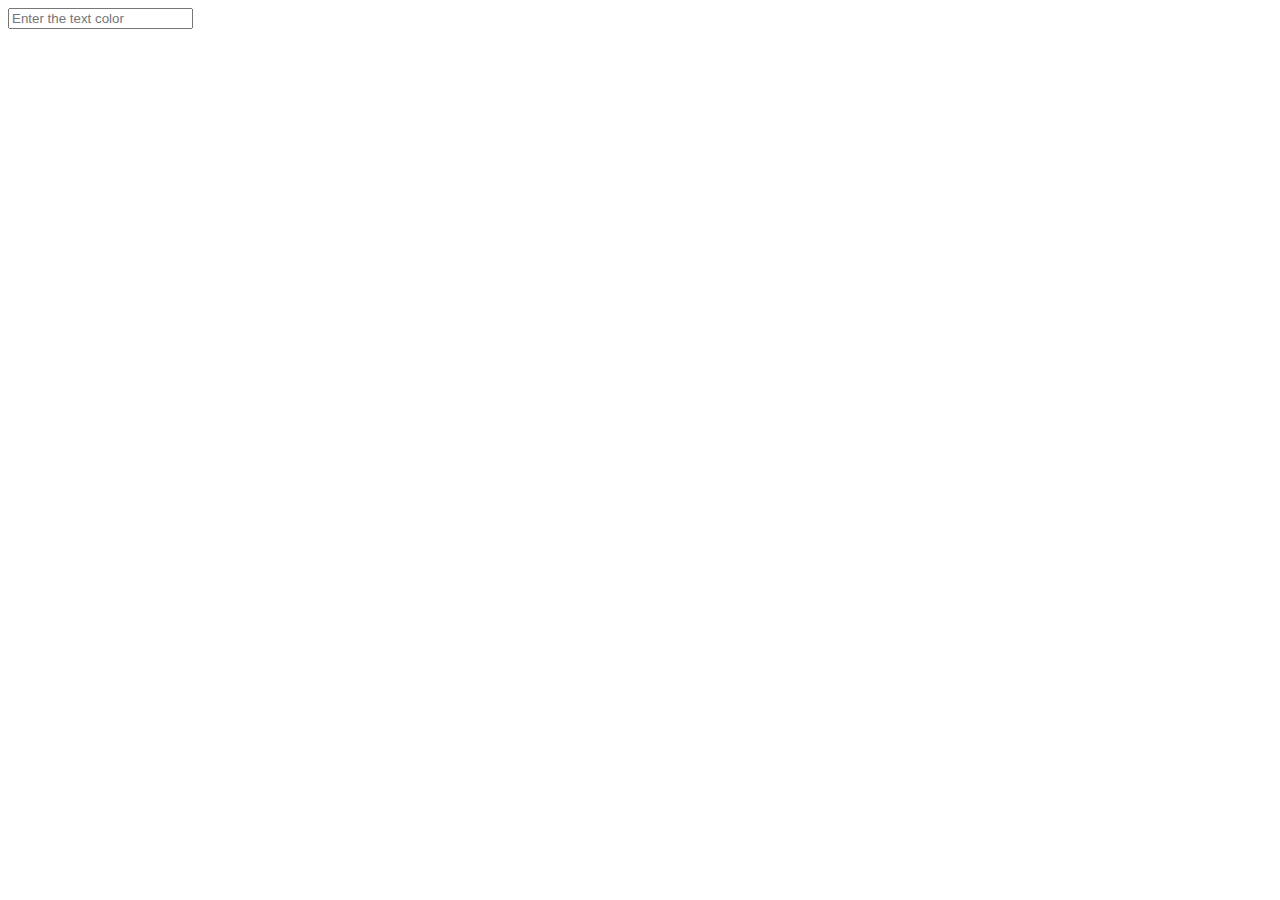
<file: ColorByINPUT/index.html>
<!DOCTYPE html>
<html lang="en">
<head>
    <meta charset="UTF-8">
    <meta name="viewport" content="width=device-width, initial-scale=1.0">
    <title>Document</title>
    <script src="./script.js" defer></script>
</head>
<body>
    <input id="one" type="text" placeholder="Enter the text color" oninput="color()">
</body>
</html>
</file>
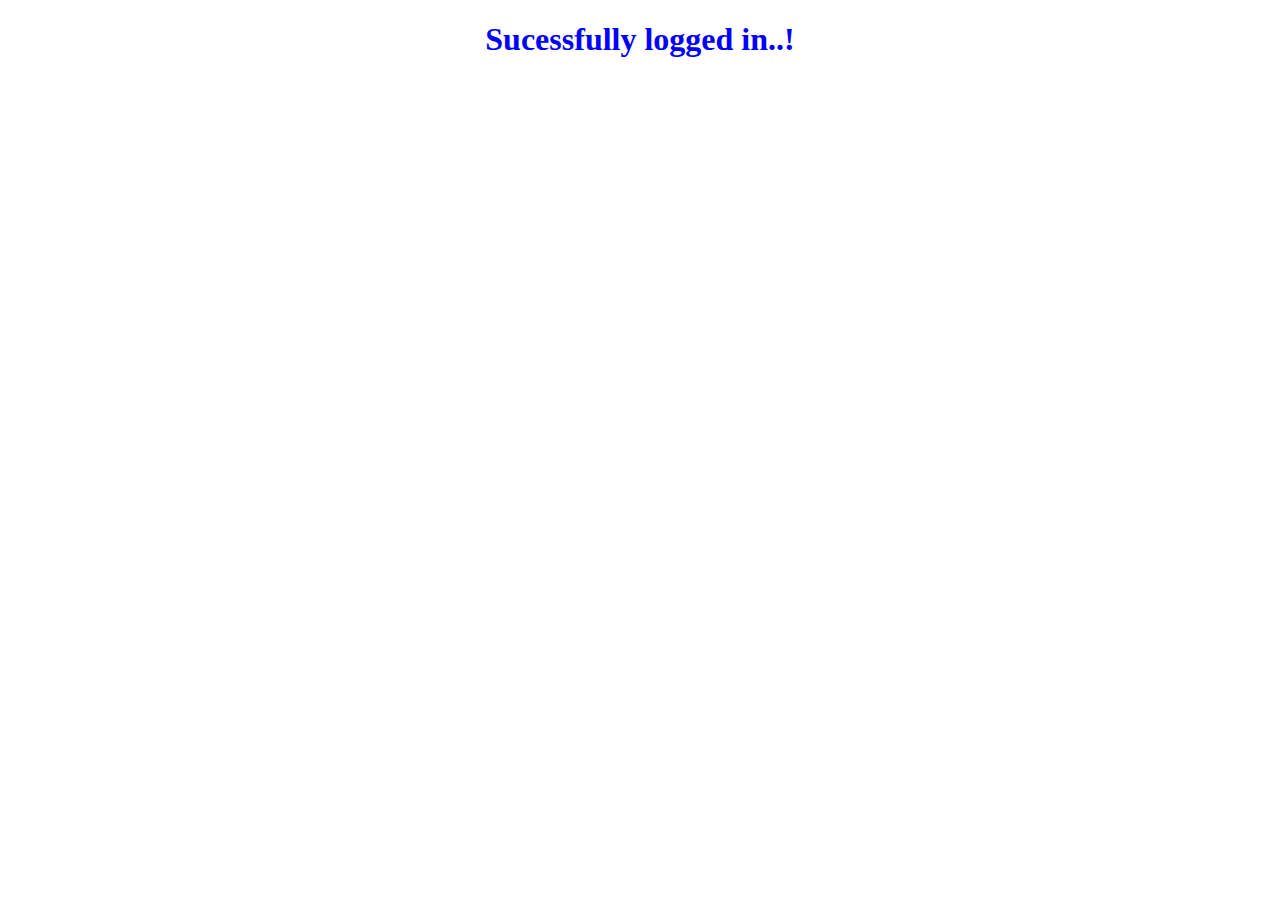
<file: LoginTaskWithLocalStorage/index.html>
<!DOCTYPE html>
<html lang="en">
<head>
    <meta charset="UTF-8">
    <meta name="viewport" content="width=device-width, initial-scale=1.0">
    <title>Document</title>
</head>
<body>
    <center><h1 style="color: blue;"> Sucessfully logged in..!</h1></center>
</body>
</html>
</file>
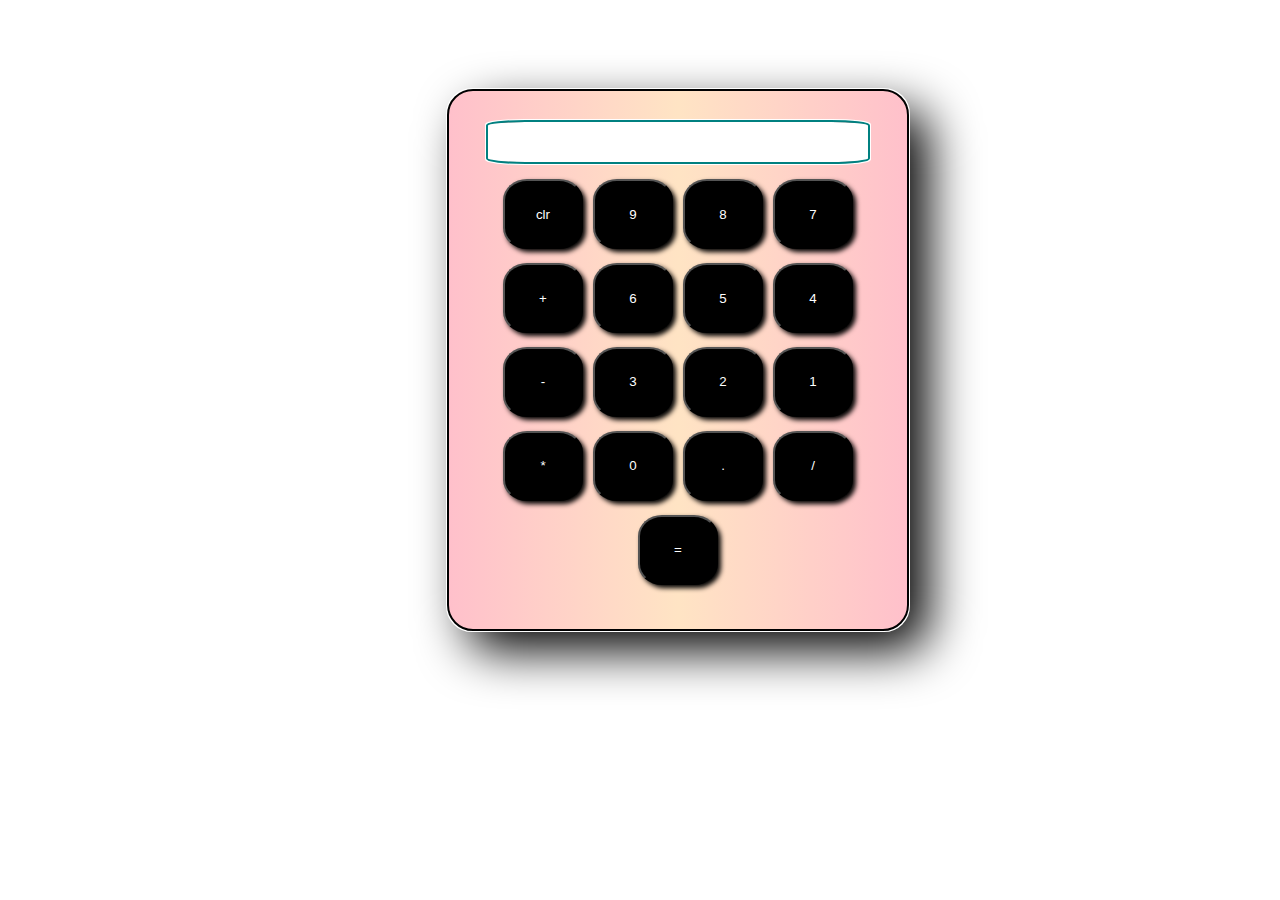
<file: simple_Calaculator/index.html>
<!DOCTYPE html>
<html lang="en">
<head>
    <meta charset="UTF-8">
    <meta name="viewport" content="width=device-width, initial-scale=1.0">
    <title>Document</title>
    <link rel="stylesheet" href="./style.css">
</head>
<body>
    <section id="main">
        <article id="inp">
            <input type="text" id="l1">
        </article>
        <article id="btngrp">
            <button onclick="clear1()">clr</button>
            <button onclick="num(9)">9</button>
            <button onclick="num(8)">8</button>
            <button onclick="num(7)">7</button>
            <button onclick="operate('+')">+</button>
            <button onclick="num(6)">6</button>
            <button onclick="num(5)">5</button>
            <button onclick="num(4)">4</button>
            <button onclick="operate('-')">-</button>
            <button onclick="num(3)">3</button>
            <button onclick="num(2)">2</button>
            <button onclick="num(1)">1</button>
            <button onclick="operate('*')">*</button>
            <button onclick="num(0)">0</button>
            <button onclick="operate('.')">.</button>
            <button onclick="operate('/')">/</button>
        </article>
        <div>
            <button onclick="calc()">=</button>
        </div>
    </section>
    <script src="./script.js"></script>
</body>
</html>
</file>
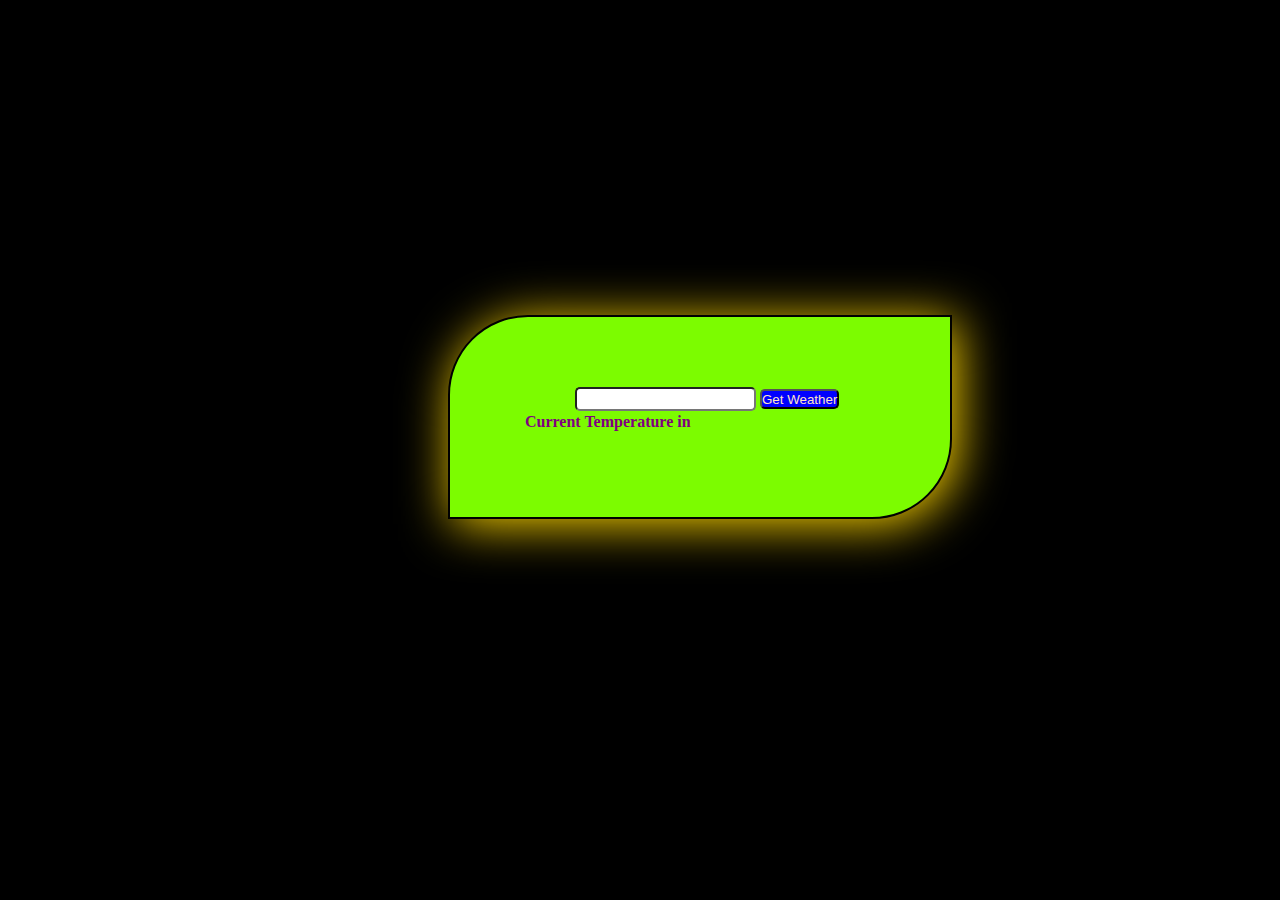
<file: Whether/index.html>
<!DOCTYPE html>
<html lang="en">
<head>
    <meta charset="UTF-8">
    <meta name="viewport" content="width=device-width, initial-scale=1.0">
    <title>Document</title>
    <script src="./script.js" defer></script>
</head>
<body>
    <div>
        <center>
            <form action="" id="form">
                <input id="one" type="Enter your city name">
                <button>Get Weather</button>
               
            </form>
            <h4 id="con">Current Temperature in </h4>
        </center>
    </div>
</body>
<style>
*{
    margin: 0%;
    padding: 0%;
}
body{
    display: flex;
    align-items: center;
    justify-content: center;
    background-color:black;
    color:purple;
    font-weight: bold;
}
button{
    background-color: blue;
    color:bisque;
}
div{
    border: 2px solid black;
    width: 500px;
    height: 200px;
    border-radius: 80px 0px 80px 0px;
    box-shadow: 5px 5px 50px gold;
    background-color:lawngreen;
    position: absolute;
    left: 35%;
    top:35%;
}
form{
    position: absolute;
    top:35%;
    left:25%;
}
h4{
    position: absolute;
    top:48%;
    left:15%;
}
input,button{
    text-align: center;
    border-radius: 5px;
    height: 20px;
}

</style>
</html>
</file>
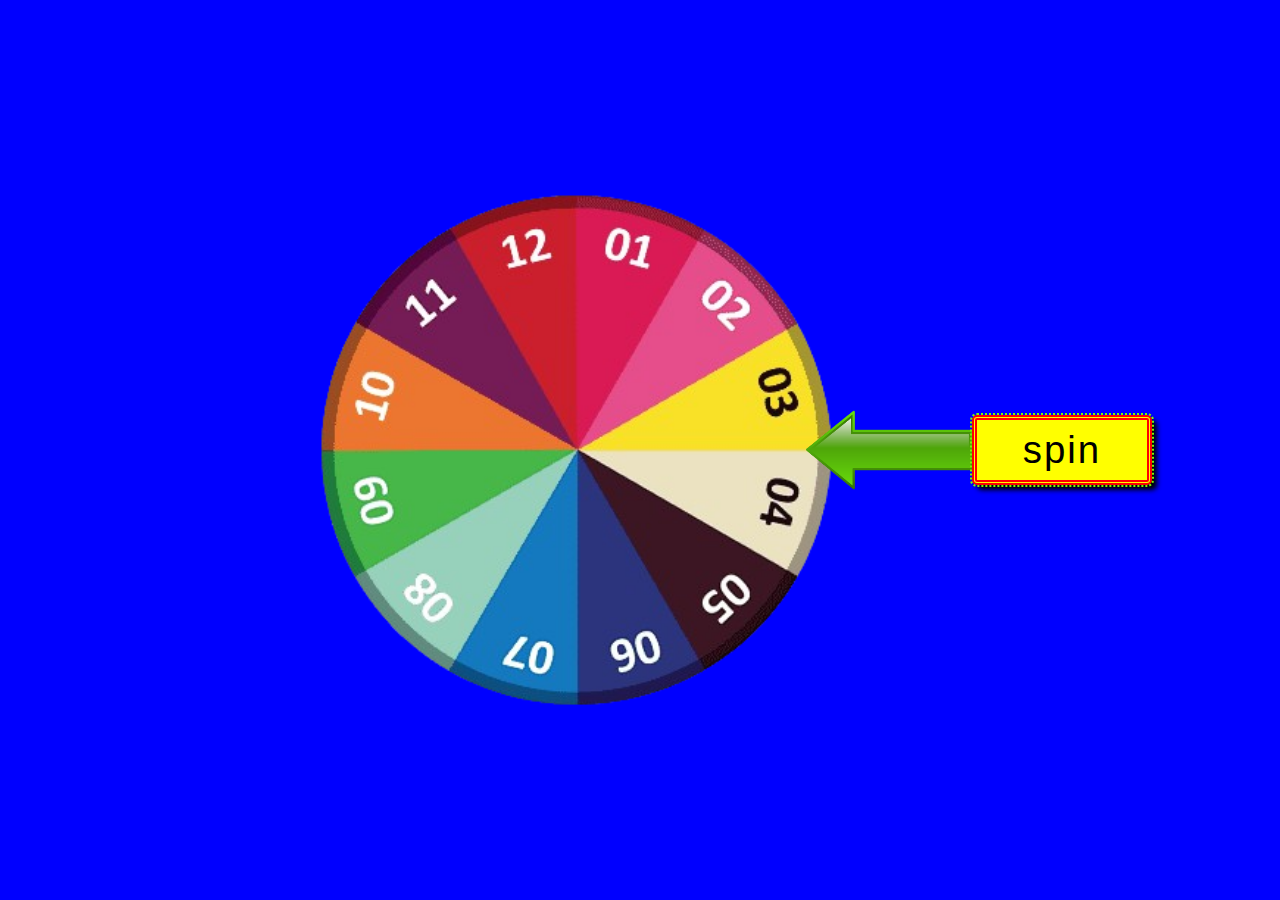
<file: FortuneWheel/Wheel.html>
<!DOCTYPE html>
<html lang="en">
<head>
    <meta charset="UTF-8">
    <meta name="viewport" content="width=device-width, initial-scale=1.0">
    <title>Document</title>
    <script src="./Wheel.js" defer></script>
    <link rel="stylesheet" href="./wheel.css">
</head>
<body>
    <img id="wheel" src="./png-clipart-circle-keejan-music-school-drinking-wheel-spin-and-strip-spin-game-magenta-thumbnail-removebg-preview.png" alt="">
    <img id="arrow" src="./arrow-24817_640.webp" alt="">
    <input type="button" id="button" value="spin" onclick="fun()">
</body>
</html>
</file>
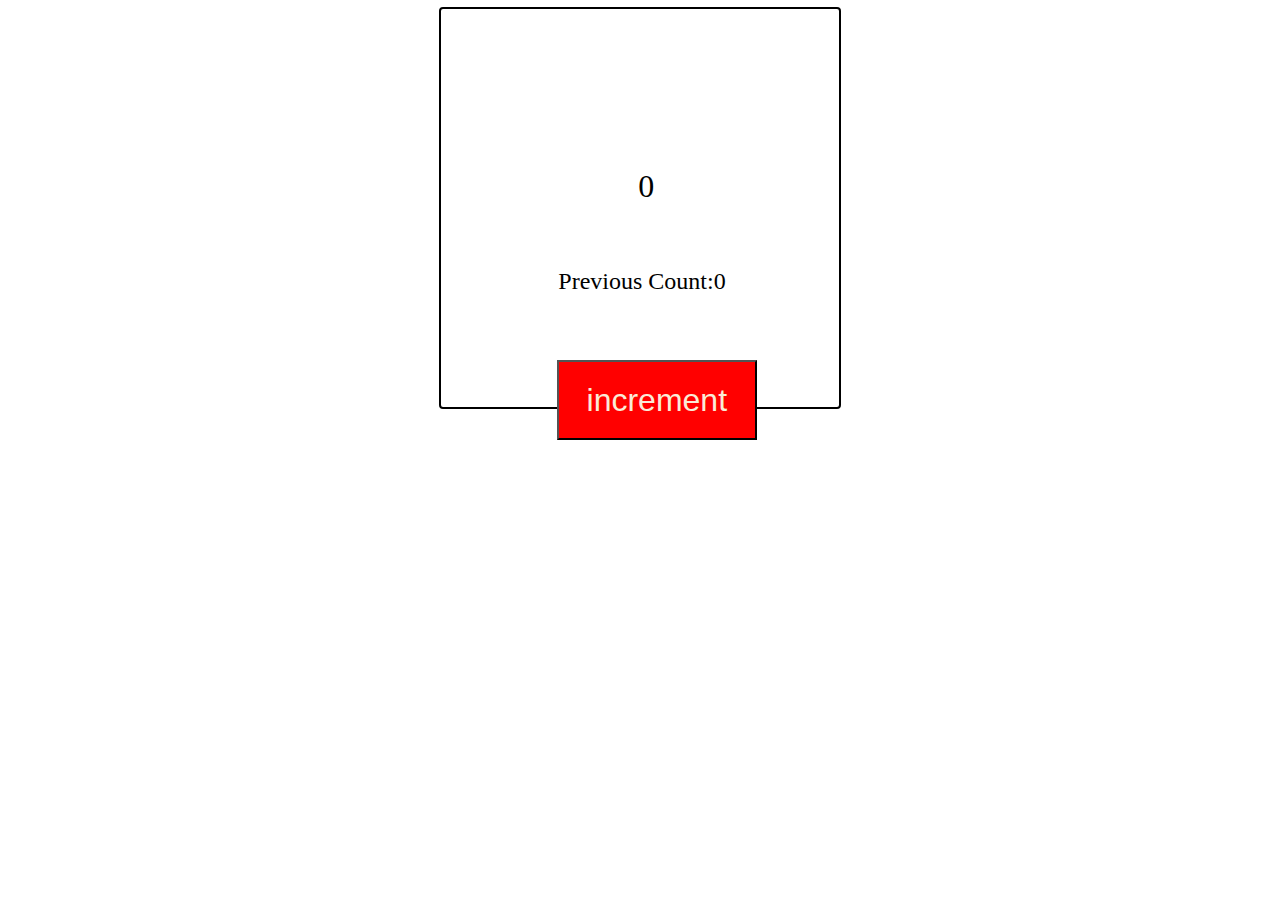
<file: IncrementOperation/INCREMENT.html>
<!DOCTYPE html>
<html lang="en">
<head>
    <meta charset="UTF-8">
    <meta name="viewport" content="width=device-width, initial-scale=1.0">
    <title>Document</title>
    <script src="./INCREMENT.js" defer></script>
    <style>
        div{
            outline:auto;
            height: 400px;
            width: 400px;  
        }
        button{
            position: absolute;
            top: 40%;
            left: 43.5%;
            width: 200px;
            height: 80px;
            background-color: red;
            color: antiquewhite;
            font-size: xx-large;
        }
        #s2{
            position: relative;
            top: 63%;
            right: 2%;
            font-size: x-large;
        }
        #s1{
            position: relative;
            top: 40%;
            left: 23%;
            font-size: xx-large;
        }
    </style>
</head>
<body>
    <center>
        <div>
             <span id="s1">0</span>
            <span id="s2">Previous Count:0</span>
            <button onclick="demo(),desk()">increment</button>
        </div>
    </center>
</body>
</html>
</file>
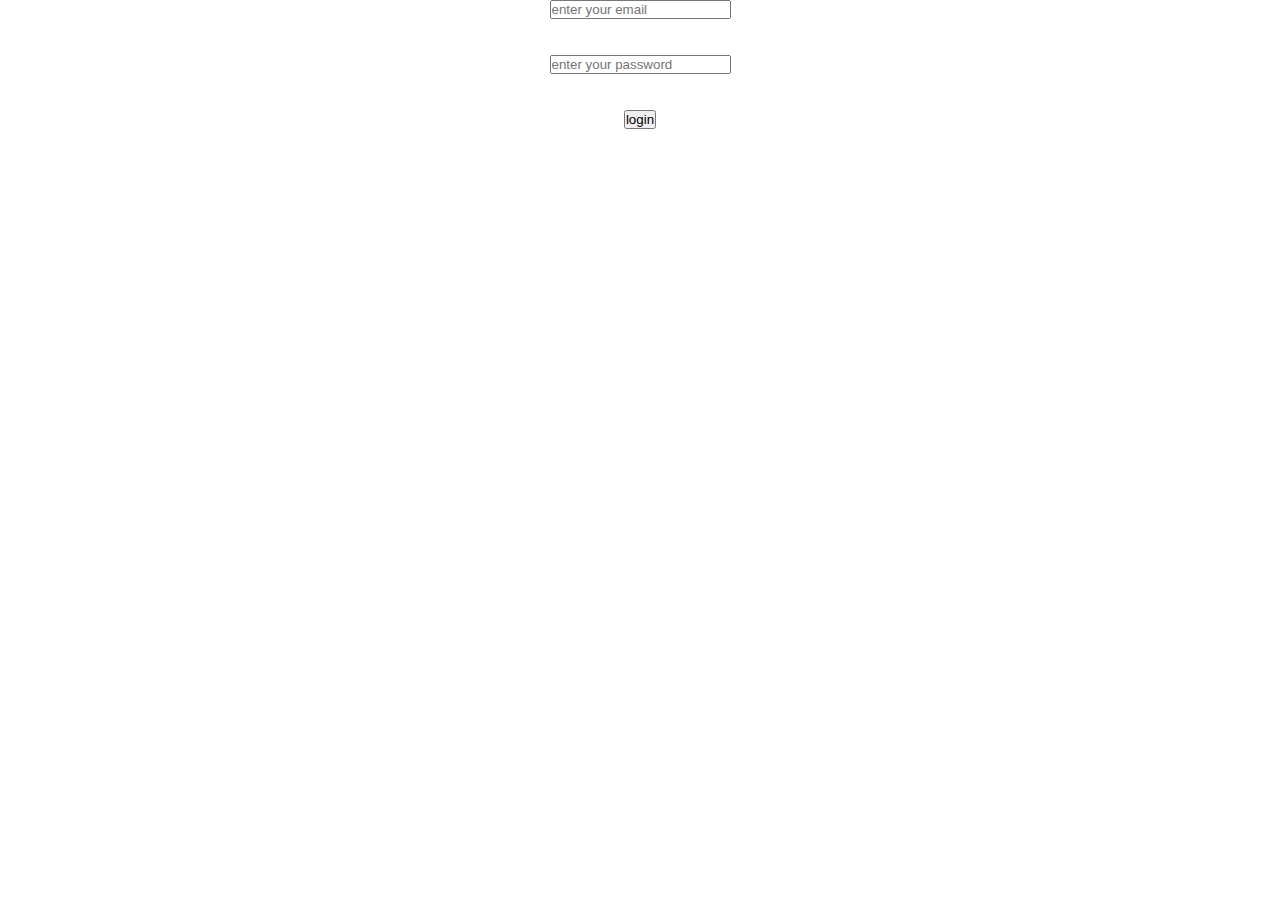
<file: LoginTaskWithLocalStorage/LogIn.html>
<!DOCTYPE html>
<html lang="en">
<head>
    <meta charset="UTF-8">
    <meta name="viewport" content="width=device-width, initial-scale=1.0">
    <title>Document</title>
    <script src="./LogIn.js" defer></script>
    <style>
        *{
            padding: 0%;
            margin: 0%;
        }
        body{
            display: flex;
            align-items: center;
            justify-content: center;
        }  
       h2{
        color: maroon;
        position: absolute;
        top: 40%;
        left: 40%;
        }
    </style>
</head>
<body>
        <form action="" id="form">
            <center>
                <input type="text"placeholder="enter your email" id="l1">
            <br><br><br>
            <input type="password"placeholder="enter your password" id="l2">
            <br><br><br>
            <button>login</button>
            </center>
        </form>
</body>
</html>
</file>
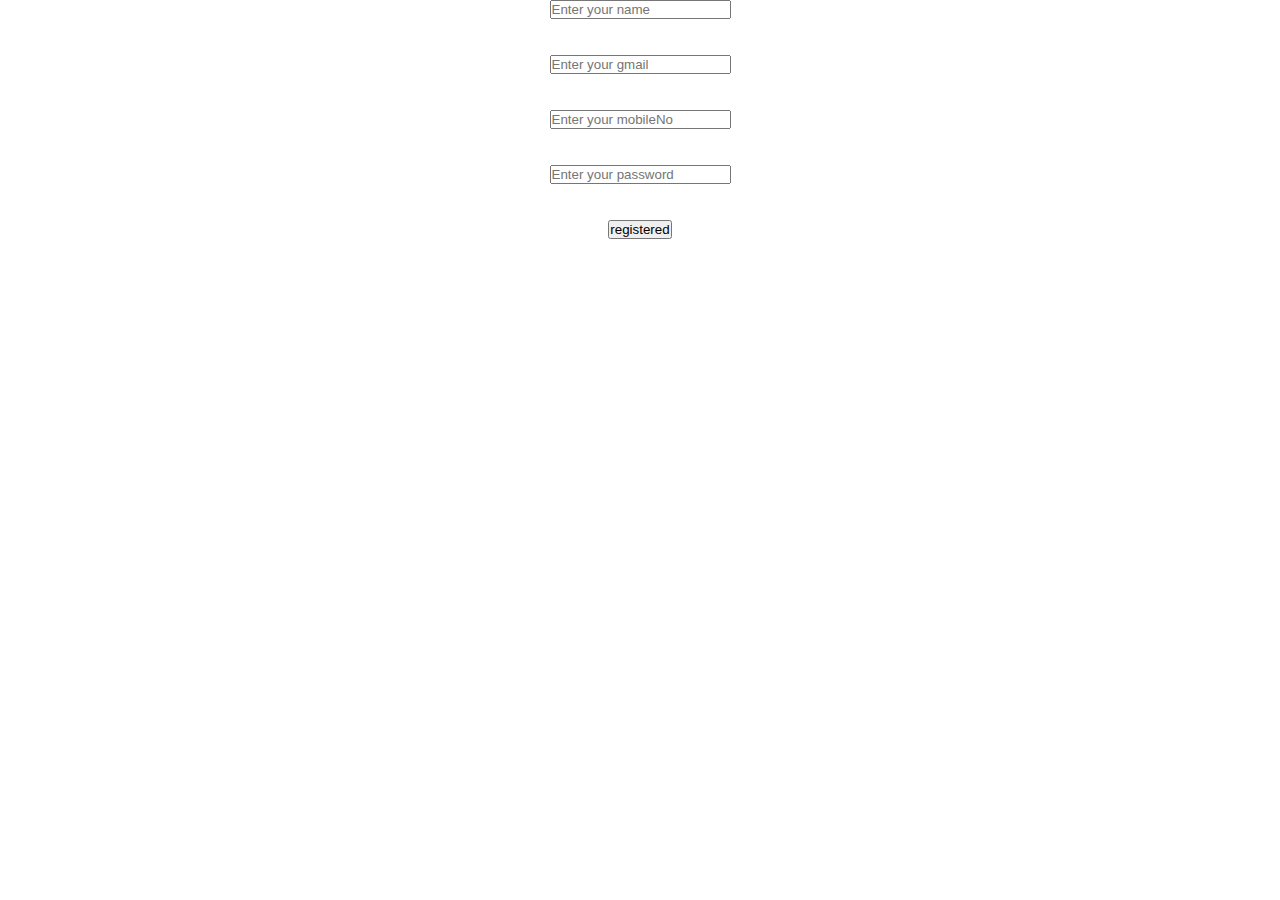
<file: LoginTaskWithLocalStorage/Register.html>
<!DOCTYPE html>
<html lang="en">
<head>
    <meta charset="UTF-8">
    <meta name="viewport" content="width=device-width, initial-scale=1.0">
    <title>Document</title>
    <script src="./Register.js" defer></script>
    <style>
        *{
            padding: 0%;
            margin: 0%;
        }
        body{
            display: flex;
            align-items: center;
            justify-content: center;
        }  
        h2{
        color: maroon;
        position: absolute;
        top: 40%;
        left: 40%;
        }
    </style>
</head>
<body>
    <form action="" id="form">
        <center>
        <input class="in" id="l1" type="text" placeholder="Enter your name">
        <br><br><br>   
        <input class="in" id="l2" type="text" placeholder="Enter your gmail">
        <br><br><br>
        <input class="in" id="l3" type="text" placeholder="Enter your mobileNo">
        <br><br><br>
        <input class="in" id="l4" type="password" placeholder="Enter your password">
        <br><br><br>
        <button id="but">registered</button>
        </center>
    </form>
</body>
</html>
</file>
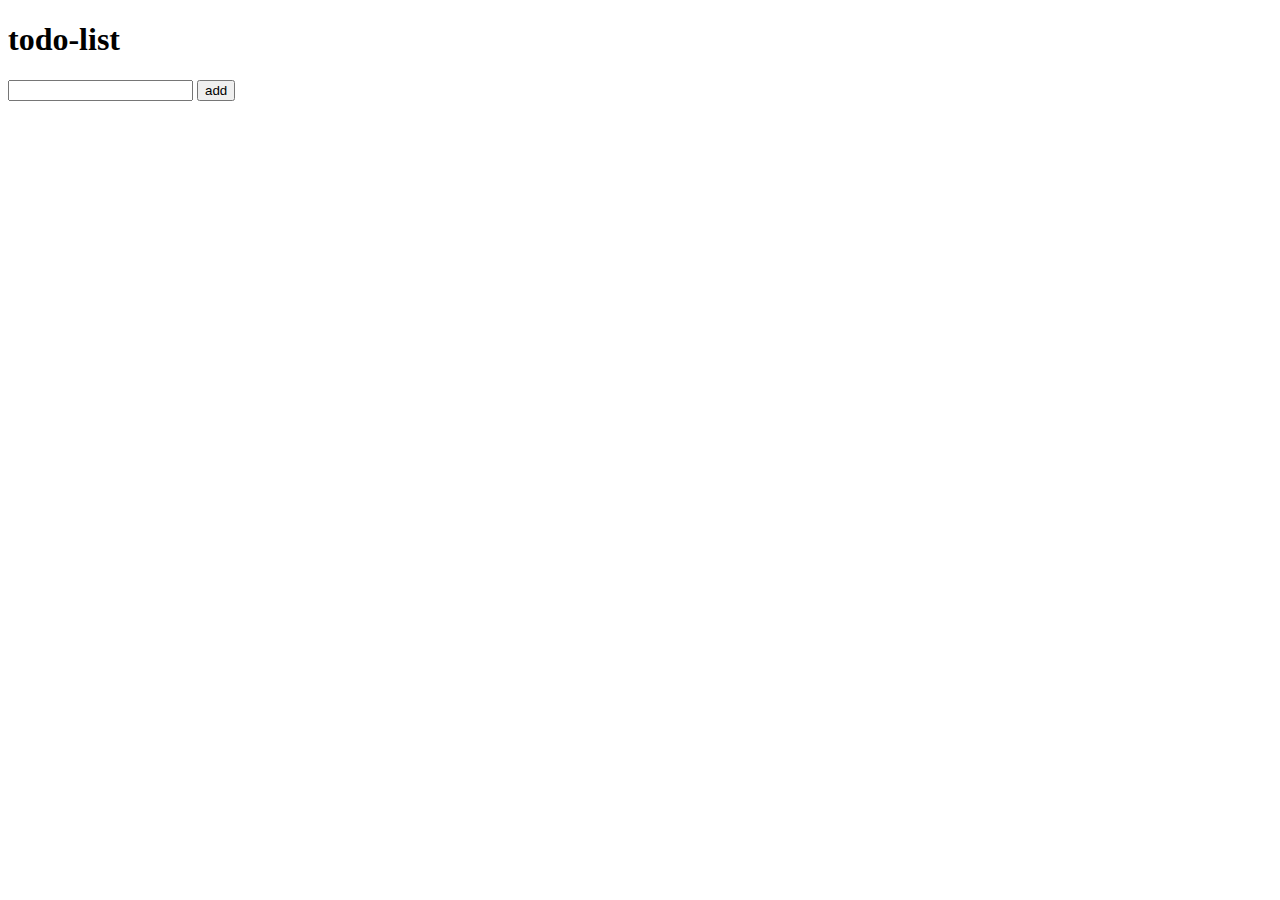
<file: MakeInputAsList/ToDoList.html>
<!DOCTYPE html>
<html lang="en">
<head>
    <meta charset="UTF-8">
    <meta name="viewport" content="width=device-width, initial-scale=1.0">
    <title>Document</title>
    <script src="./ToDoList.js" defer></script>
</head>
<body>
    <h1>todo-list</h1>
    <input id="text" type="text" >
    <button onclick="active()">add</button>
    <ul id="order"></ul>
</body>
</html>
</file>
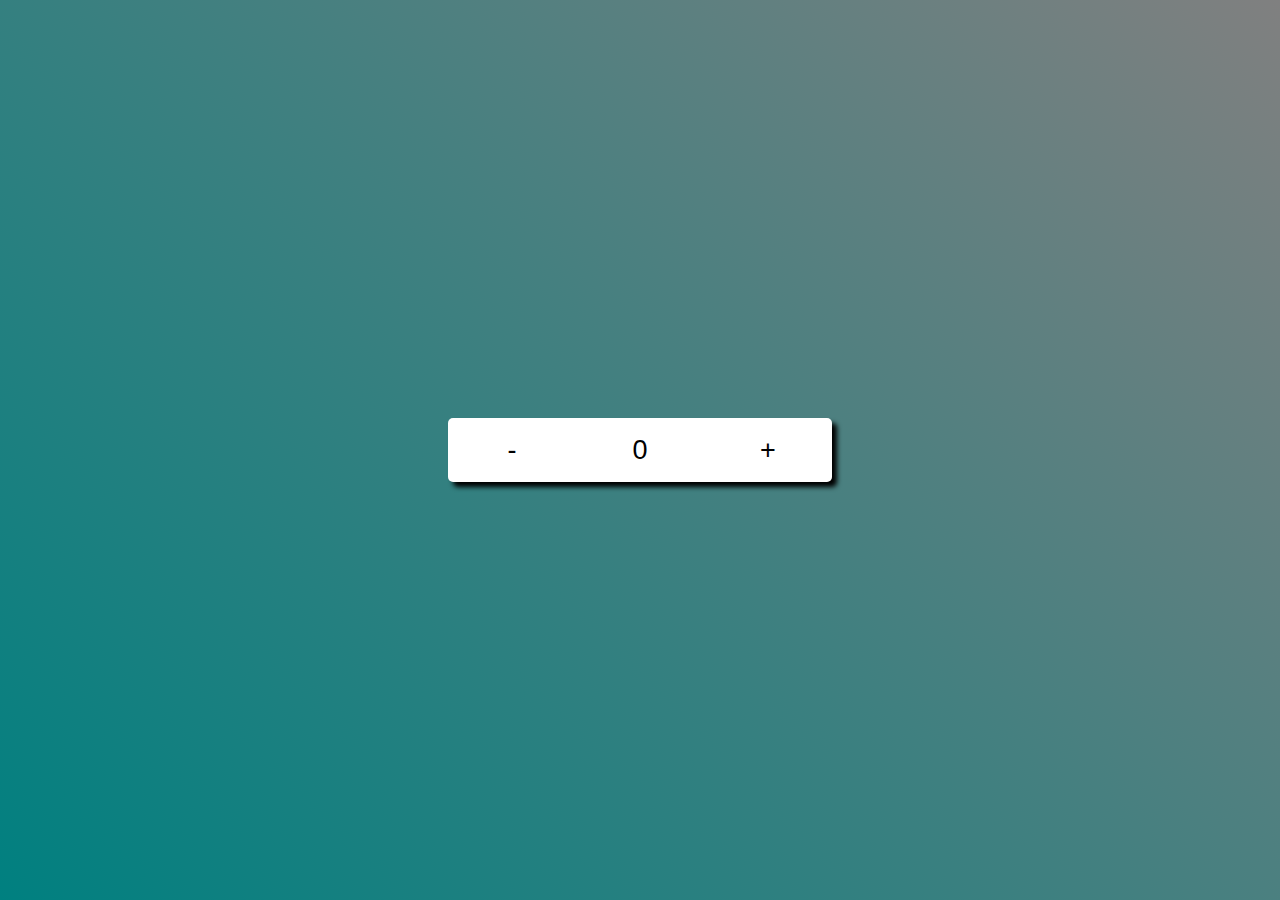
<file: OnInputTask/Button30Limit.html>
<!DOCTYPE html>
<html lang="en">
<head>
    <meta charset="UTF-8">
    <meta name="viewport" content="width=device-width, initial-scale=1.0">
    <title>Document</title>
    <script src="./Button30Limit.js" defer></script>
    <link rel="stylesheet" href="./Button30Limit.css">
</head>
<body>
    <div class="container">
        <input  id="b1" type="button" onclick="mini()" value="-"></input>
        <input id="sp" type="text" value="0" readonly>
        <input  id="b2" type="button" onclick="maxi()" value="+"> </input>
    </div>
</body>
</html>
</file>
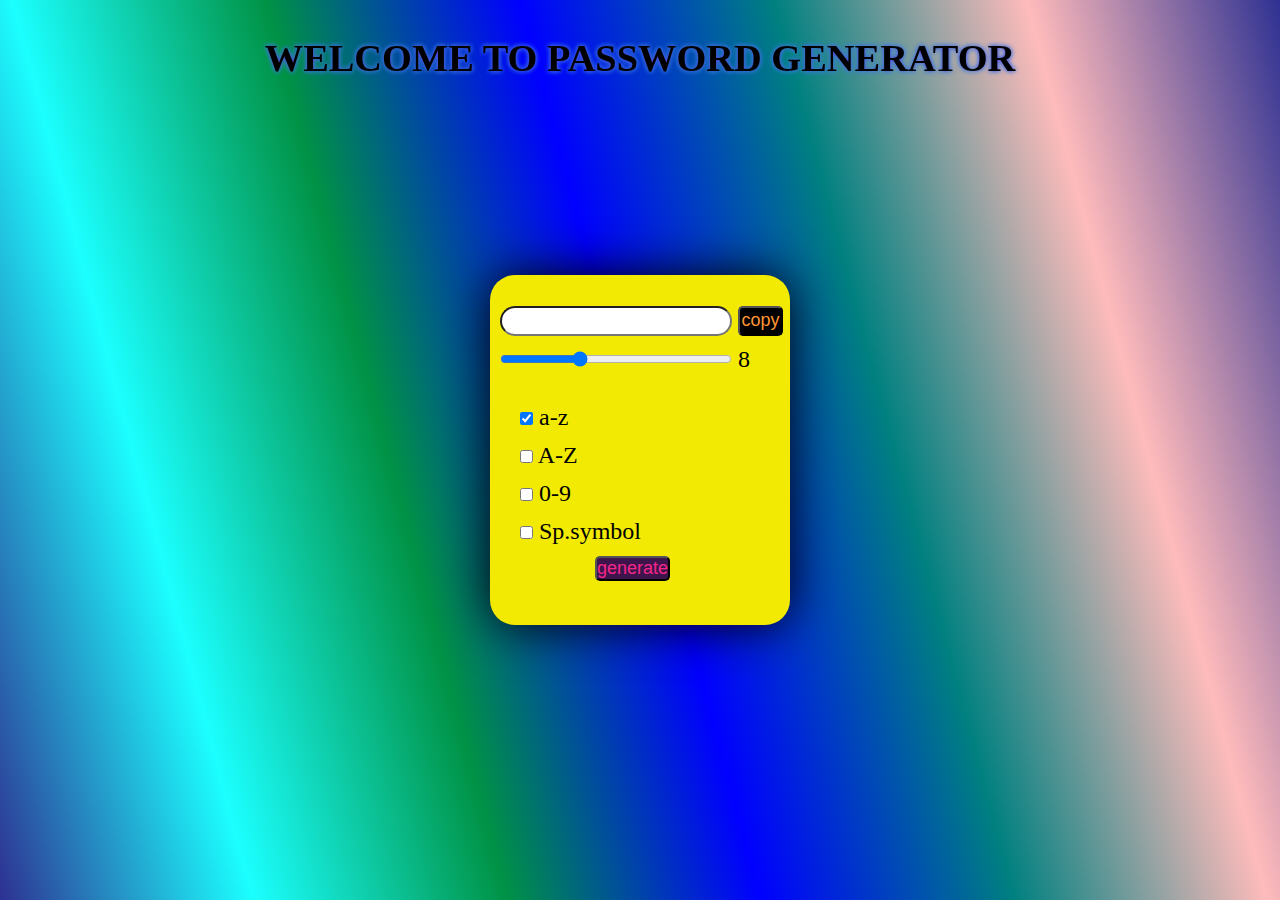
<file: PasswordGenerator/passwordgenerate.html>
<!DOCTYPE html>
<html lang="en">
<head>
    <meta charset="UTF-8">
    <meta name="viewport" content="width=device-width, initial-scale=1.0">
    <title>Document</title>
    <link rel="stylesheet" href="./passwordgenerate.css">
    <script src="./passwordgenerate.js" defer></script>
</head>
<body>
    <h1>WELCOME TO PASSWORD GENERATOR</h1>
    <section class="sec">
        <div class="password">
            <input type="text">
            <button id="copy">copy</button>
        </div>
        <div class="range">
            <input type="range" min="4" max="16" value="8">
            <span>8</span>
        </div>
        <div class="options">
            <div class="option">
                <label>
                    <input type="checkbox" id="lowercase" checked>
                    <span>a-z</span>
                </label>
            </div>
            <div class="option">
                <label>
                <input type="checkbox" id="uppercase" >
                <span>A-Z</span>
                </label>
            </div>
            <div class="option">
                <label>
                    <input type="checkbox" id="digits">
                    <span>0-9</span>
                </label>
            </div>
            <div class="option">
                <label>
                    <input type="checkbox" id="special">
                    <span>Sp.symbol</span>
                </label>
            </div>
            <div class="generate" >
                <!-- <center></center> -->
                <button id="butt">generate</button>
            </div>
        </div>
    </section>
</body>
</html>
</file>
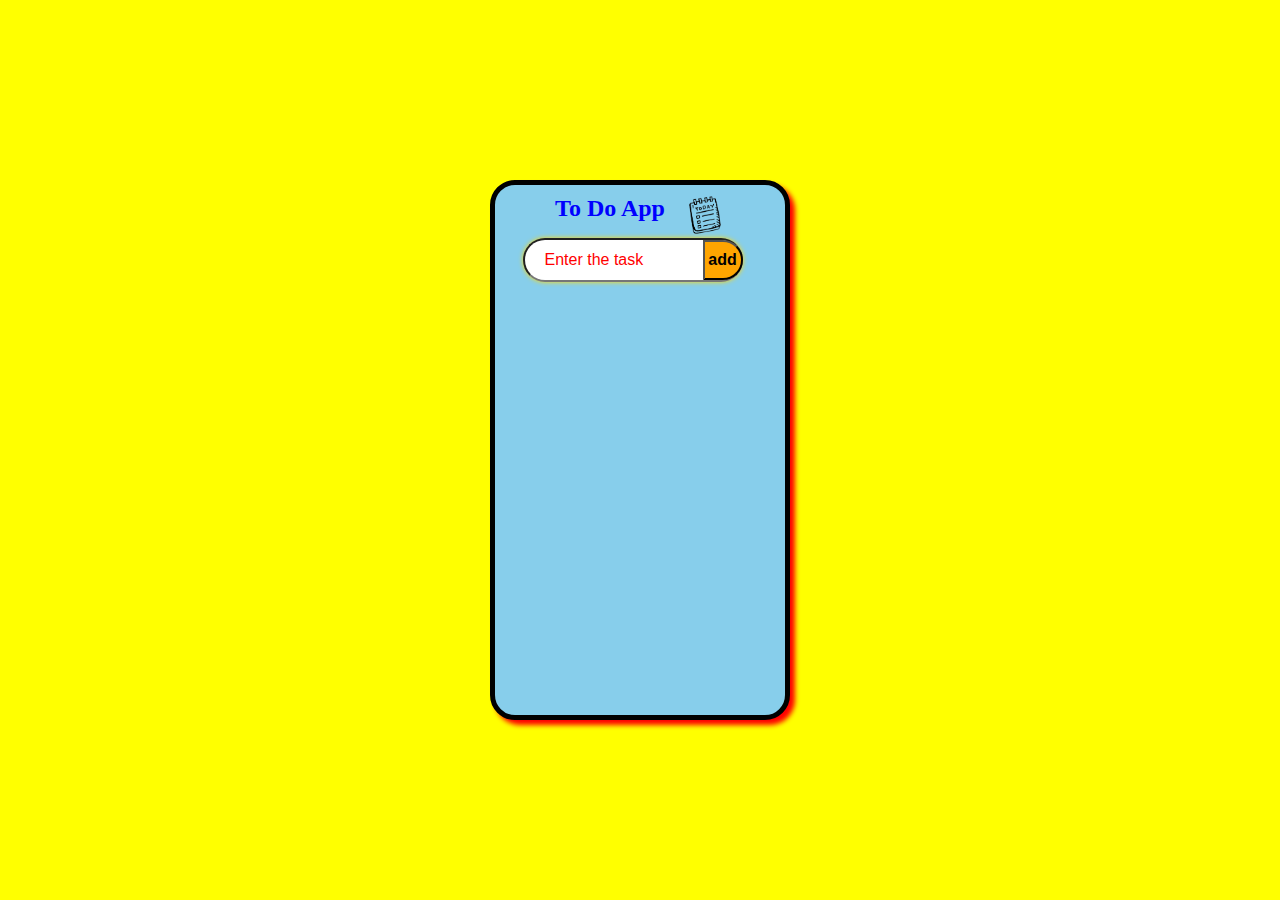
<file: ToDo/todo.html>
<!DOCTYPE html>
<html lang="en">
<head>
    <meta charset="UTF-8">
    <meta name="viewport" content="width=device-width, initial-scale=1.0">
    <title>Document</title>
    <link rel="stylesheet" href="./todo.css">
    <script src="./todo.js" defer></script>
</head>
<body>
    <section id="sec">
        <article id="art">
        <aside id="a1">
            <h2>To Do App</h2>
            <img src="./todo-removebg-preview.png" alt="">
        </aside>
        <aside id="a2">
            <input type="text" placeholder="Enter the task" id="inp">
            <button id="but" >add</button>
        </aside>
        <aside id="a3">
            <ul id="list">
            </ul>
        </aside> 
        </article>
    </section>
</body>
</html>
</file>
<file: simple_Calaculator/style.css>
*{
    margin: 0%;
    padding: 0%;
}
body,html{
    display: flex;
    justify-content: center;
    align-items: center;
    font-weight: bolder;
}
section{
    background-image: linear-gradient(90deg,pink,bisque,pink);
    position: absolute;
    top: 10%;
    left: 35%;
    width: 400px;
    height: 480px;
    outline: auto;
    display: flex;
    flex-wrap: wrap;
    justify-content: space-around ;
    padding: 30px;
    font-size:30px;
    font-weight: bolder;
    transform: scale();
    border-radius: 25px;
    box-shadow: 20px 20px 50px black;
}
button{
    width: 80px;
    height: 70px;
    box-shadow: 3px 3px 5px black;
    background-color:black;
    color:white;
    border-radius: 30%;
    cursor: pointer;
    transition: all .8s;
}
#btngrp {
    display: grid;
    grid-template-columns: repeat(4, 1fr); 
    grid-gap: 10px; 
    margin-bottom: 10px; 
}
input{
    width: 380px;
    height: 40px;
    outline: auto;
    text-align: center;
    font-size: 30px;
    color:teal;
    border-radius: 10%;
}
button:hover{
    background-color: grey;
    color:blue;
    font-size: 40px;
}
</file>
<file: FortuneWheel/wheel.css>
*{
    padding: 0%;
    margin: 0%;
}
body{
    width: 100%;
    height: 100vh;
    background-color: blue;
    display: flex;
    justify-content: space-evenly;
    align-items: center;
    overflow: hidden;
}
#wheel{
    width: 40%;
    position: absolute;
    left: 25%;
    transition: all 5s;
}
#arrow{
    width: 13%;
    position: absolute;
    left: 63%;
}
#button{
    height: 70px;
    width: 180px;
    background-color: yellow;
    position: absolute;
    right: 10%;
    font-size: 3vw;
    letter-spacing: 2px;
    /* font-weight: ; */
    border: double 5px red;
    outline: dotted 2px lawngreen;
    border-radius: 5px;
    box-shadow: 5px 5px 5px black;
    cursor:pointer;
    transition: all 0.5s;

}
#button:hover{
    transform: scale(1.2);
}
</file>
<file: OnInputTask/Button30Limit.css>
*{
    padding: 0%;
    margin: 0%;
}
body{
    width: 100%;
    height: 100vh;
    display: flex;
    justify-content: center;
    align-items: center;
    background-image: linear-gradient(45deg,teal,grey);
}
.container{
    width: 30vw;
    height: 5vw;
    background-color:white;
    border-radius: 5px;
    box-shadow: 5px 5px 5px black;
    display: flex;
    justify-content: space-evenly;
    align-items: center;
}
input{
    width: 33.33%;
    height: 100%;
    background-color: transparent;
    border: none;
    outline: none;
    text-align: center;
    font-size: 3vh;
    cursor: pointer;
}
</file>
<file: PasswordGenerator/passwordgenerate.css>
*{
    margin: 0px;
    padding: 0%;
    box-sizing: border-box;
}
body{
    width: 100%;
    height: 100vh;
    display: flex;
    background-image: linear-gradient(75deg,#2E3192,#1BFFFF,#009245,blue,teal,#FFBBBB,#2E3192);
    justify-content: center;
    align-items: center;
    color: bisque;
}

h1{
    position: fixed;
    color: black;
    top: 4%;
    font-size: 3vw;
    text-shadow: 0 0 5px #6E0DD0,0 0 5px #00FFFF;
}
.sec{
    font-size: x-large;
    color: black;
    display: flex;
    flex-direction: column;
    align-items: center;
    /* justify-content: center; */
    width: 300px;
    height: 350px;
    background:#F2EA02;
    border-radius: 25px;
    box-shadow: 0 0 50px black ;
}
.password{
    padding-top: 30px;
    padding-bottom: 10px;
    width: 100%;
    padding-left: 10px;
}
.password input{
    border-radius: 20px;
    padding-left: 20px;
    font-size: large;
    width: 80%;
    height: 30px;
}
#copy{
    height: 30px;
    width: 45px;
    font-size: large;
    border-radius: 5px;
    background-color: black;
    color: #FF9535;
}
.range{
    width: 100%;
    padding-bottom: 20px;
    padding-left:10px;
}
.range input{
    width: 80%;
}
.options{
    width: 100%;
    height: 200px;
    padding-left: 10%;
    display: flex;
    flex-direction: column;
    justify-content: space-evenly;
    padding-right: 120px;
}
#butt{
    height: 25px;
    width: auto;
    font-size: large;
    color:	#f52789;
    background-color: 	#3d144c;
    border-radius: 5px;
    float: right;
}
</file>
<file: ToDo/todo.css>
*{
    margin:0%;
    padding: 0%;
    box-sizing: border-box;
}
body{
    height: 100vh;
    width: 100%;
    display: flex;
    justify-content: center;
    align-items: center;
    background-color: yellow;
}
img{
    width: 40px;
    height: 40px;
    filter: drop-shadow(5px 5px 10px solid black);
}
section{
    background-color:skyblue;
    width: 300px;
    height: 60%;
    border: 5px solid black;
    display: flex;
    justify-content: center;
    padding-block: 10px;
    border-radius: 25px;
    box-shadow: 5px 5px 5px red;
    overflow: auto;
    overflow-x: hidden;
}
#a1{
    /* background-color: yellow; */
    display: flex;
    height: 40px;
    width: 100%;
    column-gap: 20px;
    justify-content: center;
    color: blue;
    
}
#a2{
    padding-top: 10px;
    padding-left: 25px;
    display: flex;
    justify-content: center;
    align-items: center;
    height: 40px;
    width: 300px;
}
#inp{
    width: 220px;
    height: 35px;
    align-content: center;
    border-radius: 50px;
    padding: 20px;
    color: maroon;
    font-size: medium;
    box-shadow:0px 0px 5px gold;
}
input::placeholder{
    font-size: medium;
    color: red;
}
#but{
    width: 40px;
    height: 40px;
    background-color: orange;
    color: black;
    font-weight: bold;
    font-size: medium;
    border-top-right-radius: 50px;
    border-bottom-right-radius: 50px;
    position: relative;
    left: -40px;
}
#a3{
    display: flex;
    width: 100%;
    height: auto;
    justify-content: center;
    align-items: center; 
}
#inl{
    font-weight: bold;
    height: 30px;
    color:purple;
    font-size: 30px;
    float: left;
    padding-left: 20px;
}
#list{
    padding-top: 20px;
    list-style: none;
    padding-bottom: 10px;
}
#div{
    width: 50%;
    /* float: right; */
    height: 40px;
    display: flex;
    justify-content: center;
    align-items: center;
    padding-left: 20px;
}
.inbut{
    width: auto;
    height: 30px;
    color: aqua;
    background-color: black;
    border-radius: 10px;
    box-shadow: 0 0 5px gold;
}
</file>
